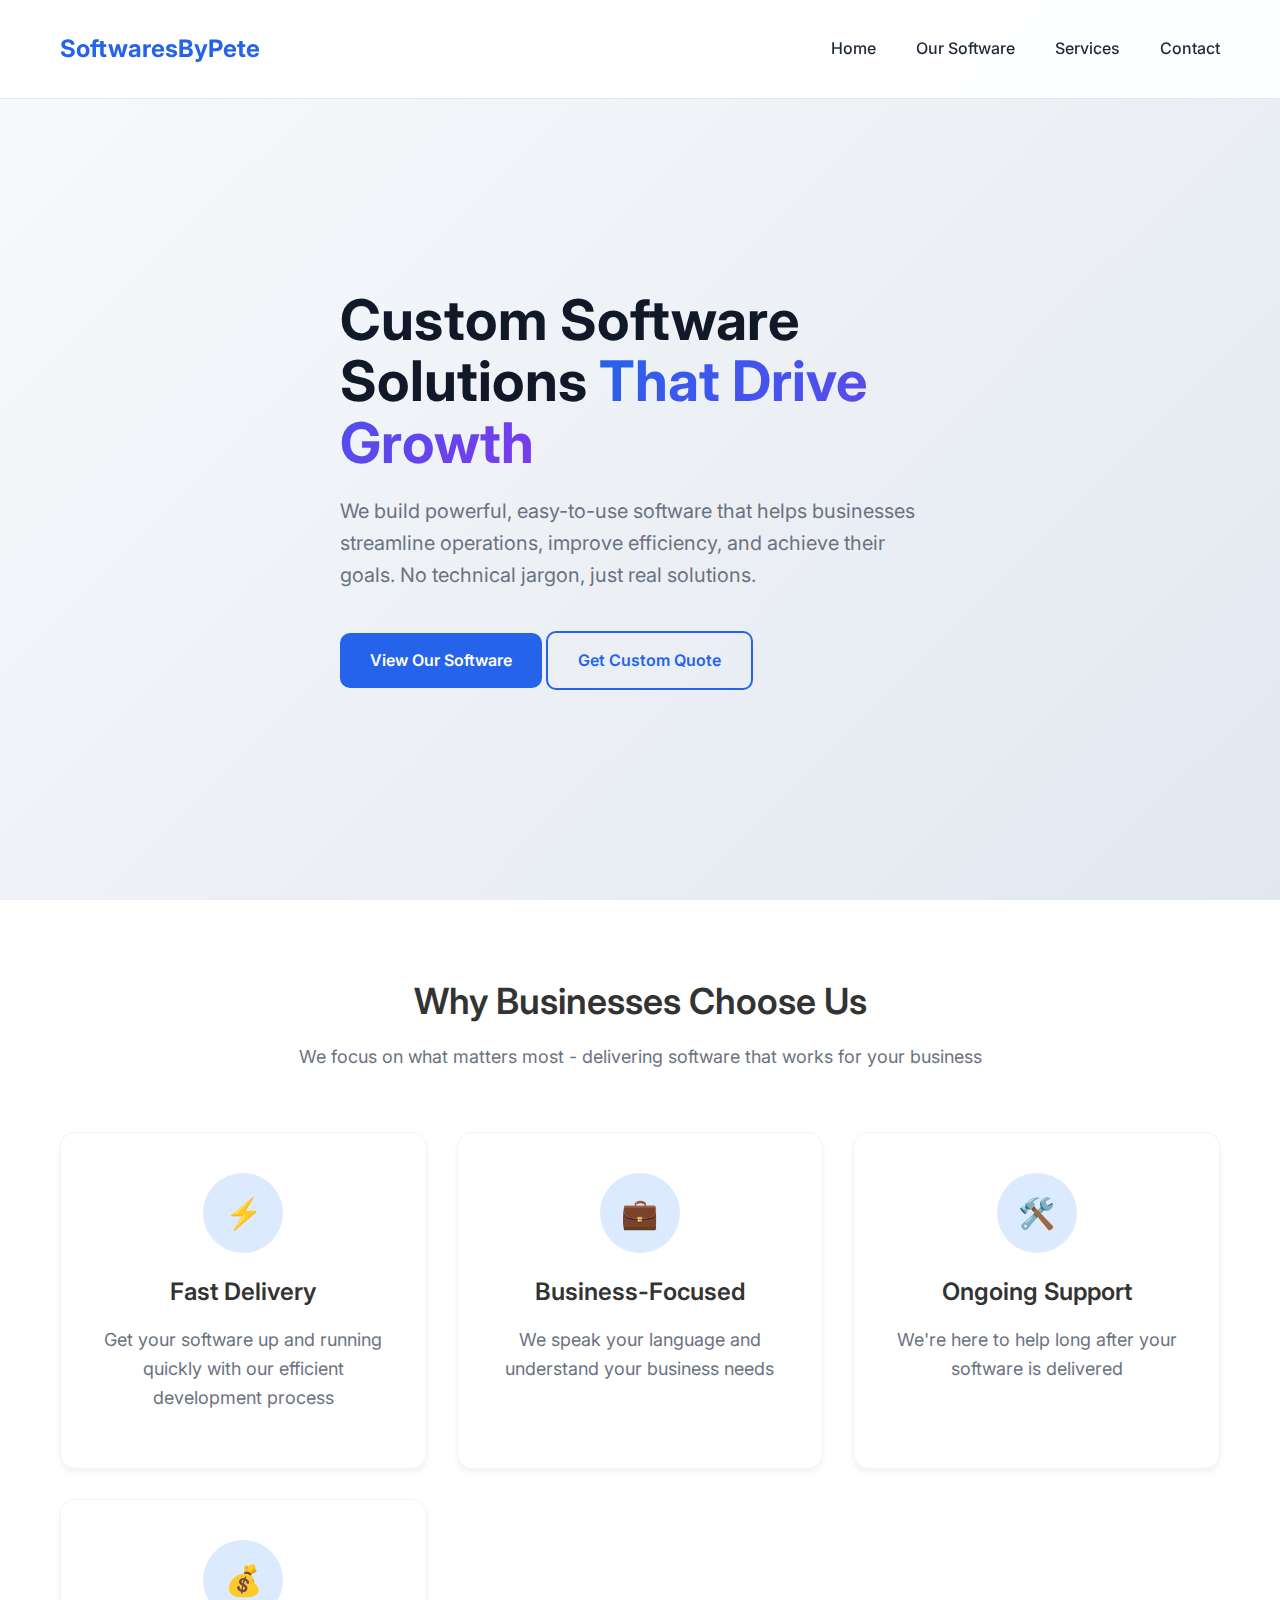
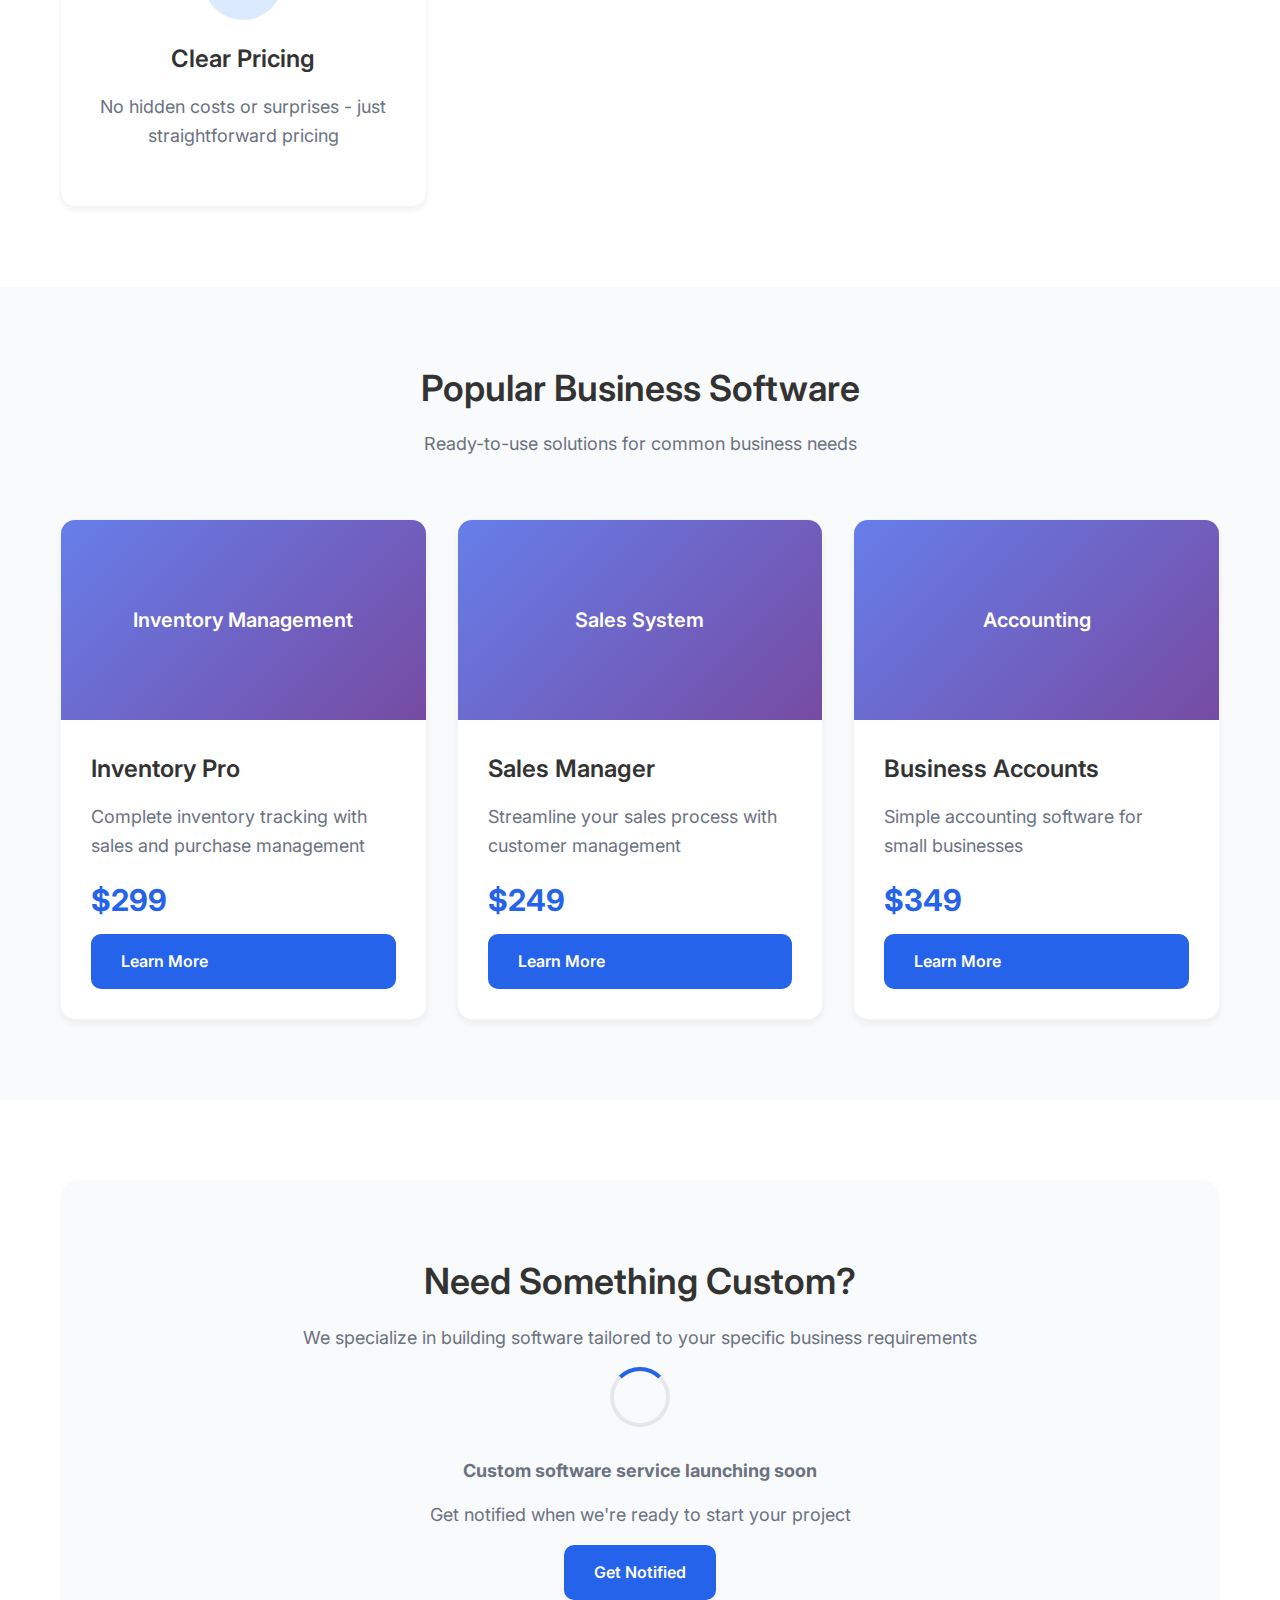
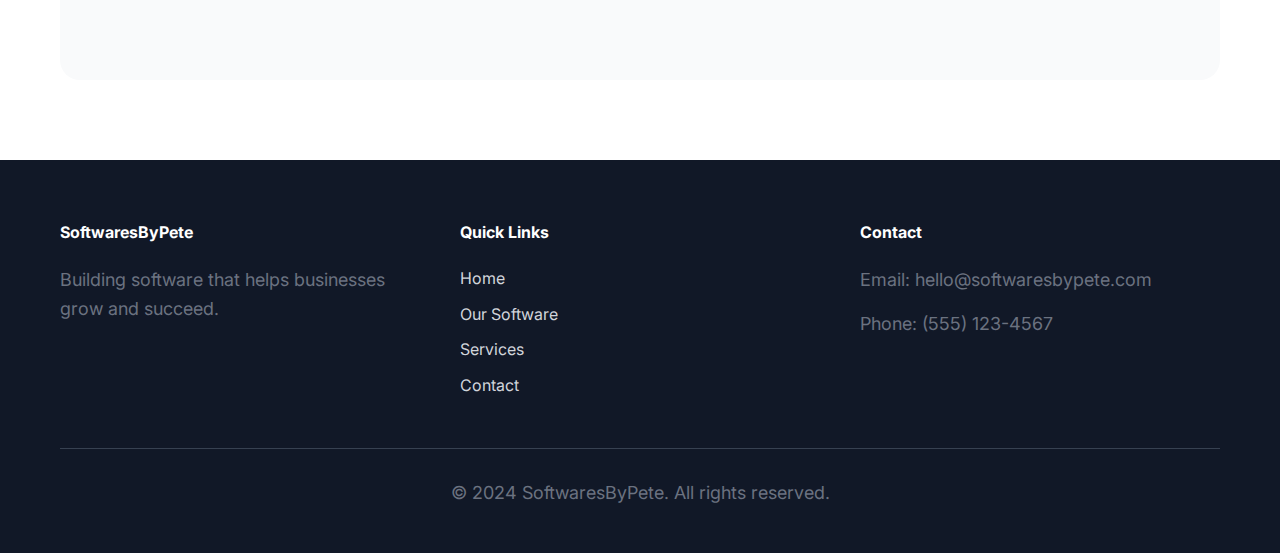
<file: index.html>
<!DOCTYPE html>
<html lang="en">
<head>
    <meta charset="UTF-8">
    <meta name="viewport" content="width=device-width, initial-scale=1.0">
    <title>SoftwaresByPete - Custom Software Solutions</title>
    <link rel="stylesheet" href="css/main.css">
    <link rel="stylesheet" href="css/components.css">
    <link rel="stylesheet" href="css/responsive.css">
    <link href="https://fonts.googleapis.com/css2?family=Inter:wght@400;500;600;700&display=swap" rel="stylesheet">
</head>
<body>
    <!-- Navigation -->
    <nav class="navbar">
        <div class="container">
            <div class="nav-container">
                <a href="index.html" class="logo">SoftwaresByPete</a>
                <ul class="nav-menu">
                    <li><a href="index.html" class="nav-link">Home</a></li>
                    <li><a href="software.html" class="nav-link">Our Software</a></li>
                    <li><a href="services.html" class="nav-link">Services</a></li>
                    <li><a href="contact.html" class="nav-link">Contact</a></li>
                </ul>
            </div>
        </div>
    </nav>

    <!-- Hero Section -->
    <section class="hero">
        <div class="container">
            <div class="hero-content">
                <h1 class="hero-title">
                    Custom Software Solutions 
                    <span class="gradient-text">That Drive Growth</span>
                </h1>
                <p class="hero-subtitle">
                    We build powerful, easy-to-use software that helps businesses 
                    streamline operations, improve efficiency, and achieve their goals. 
                    No technical jargon, just real solutions.
                </p>
                <div class="hero-actions">
                    <a href="software.html" class="btn btn-primary">View Our Software</a>
                    <a href="services.html" class="btn btn-secondary">Get Custom Quote</a>
                </div>
            </div>
        </div>
    </section>

    <!-- Why Choose Us -->
    <section class="section">
        <div class="container">
            <div class="section-header">
                <h2>Why Businesses Choose Us</h2>
                <p>We focus on what matters most - delivering software that works for your business</p>
            </div>
            <div class="features-grid">
                <div class="feature-card">
                    <div class="feature-icon">⚡</div>
                    <h3>Fast Delivery</h3>
                    <p>Get your software up and running quickly with our efficient development process</p>
                </div>
                <div class="feature-card">
                    <div class="feature-icon">💼</div>
                    <h3>Business-Focused</h3>
                    <p>We speak your language and understand your business needs</p>
                </div>
                <div class="feature-card">
                    <div class="feature-icon">🛠️</div>
                    <h3>Ongoing Support</h3>
                    <p>We're here to help long after your software is delivered</p>
                </div>
                <div class="feature-card">
                    <div class="feature-icon">💰</div>
                    <h3>Clear Pricing</h3>
                    <p>No hidden costs or surprises - just straightforward pricing</p>
                </div>
            </div>
        </div>
    </section>

    <!-- Featured Software -->
    <section class="section" style="background: var(--gray-50);">
        <div class="container">
            <div class="section-header">
                <h2>Popular Business Software</h2>
                <p>Ready-to-use solutions for common business needs</p>
            </div>
            <div class="software-grid">
                <div class="software-card">
                    <div class="card-image">
                        Inventory Management
                    </div>
                    <div class="card-content">
                        <h3>Inventory Pro</h3>
                        <p>Complete inventory tracking with sales and purchase management</p>
                        <div class="card-price">$299</div>
                        <a href="software.html#inventory" class="btn btn-primary" style="width: 100%; text-align: center;">
                            Learn More
                        </a>
                    </div>
                </div>
                <div class="software-card">
                    <div class="card-image">
                        Sales System
                    </div>
                    <div class="card-content">
                        <h3>Sales Manager</h3>
                        <p>Streamline your sales process with customer management</p>
                        <div class="card-price">$249</div>
                        <a href="software.html#sales" class="btn btn-primary" style="width: 100%; text-align: center;">
                            Learn More
                        </a>
                    </div>
                </div>
                <div class="software-card">
                    <div class="card-image">
                        Accounting
                    </div>
                    <div class="card-content">
                        <h3>Business Accounts</h3>
                        <p>Simple accounting software for small businesses</p>
                        <div class="card-price">$349</div>
                        <a href="software.html#accounting" class="btn btn-primary" style="width: 100%; text-align: center;">
                            Learn More
                        </a>
                    </div>
                </div>
            </div>
        </div>
    </section>

    <!-- CTA Section -->
    <section class="section">
        <div class="container">
            <div class="coming-soon">
                <h2>Need Something Custom?</h2>
                <p>We specialize in building software tailored to your specific business requirements</p>
                <div class="loader"></div>
                <p><strong>Custom software service launching soon</strong></p>
                <p>Get notified when we're ready to start your project</p>
                <a href="contact.html" class="btn btn-primary">Get Notified</a>
            </div>
        </div>
    </section>

    <!-- Footer -->
    <footer class="footer">
        <div class="container">
            <div class="footer-grid">
                <div class="footer-section">
                    <h4>SoftwaresByPete</h4>
                    <p>Building software that helps businesses grow and succeed.</p>
                </div>
                <div class="footer-section">
                    <h4>Quick Links</h4>
                    <a href="index.html">Home</a>
                    <a href="software.html">Our Software</a>
                    <a href="services.html">Services</a>
                    <a href="contact.html">Contact</a>
                </div>
                <div class="footer-section">
                    <h4>Contact</h4>
                    <p>Email: hello@softwaresbypete.com</p>
                    <p>Phone: (555) 123-4567</p>
                </div>
            </div>
            <div style="text-align: center; padding-top: 3rem; border-top: 1px solid #374151;">
                <p>&copy; 2024 SoftwaresByPete. All rights reserved.</p>
            </div>
        </div>
    </footer>

    <script src="js/main.js"></script>
</body>
</html>
</file>
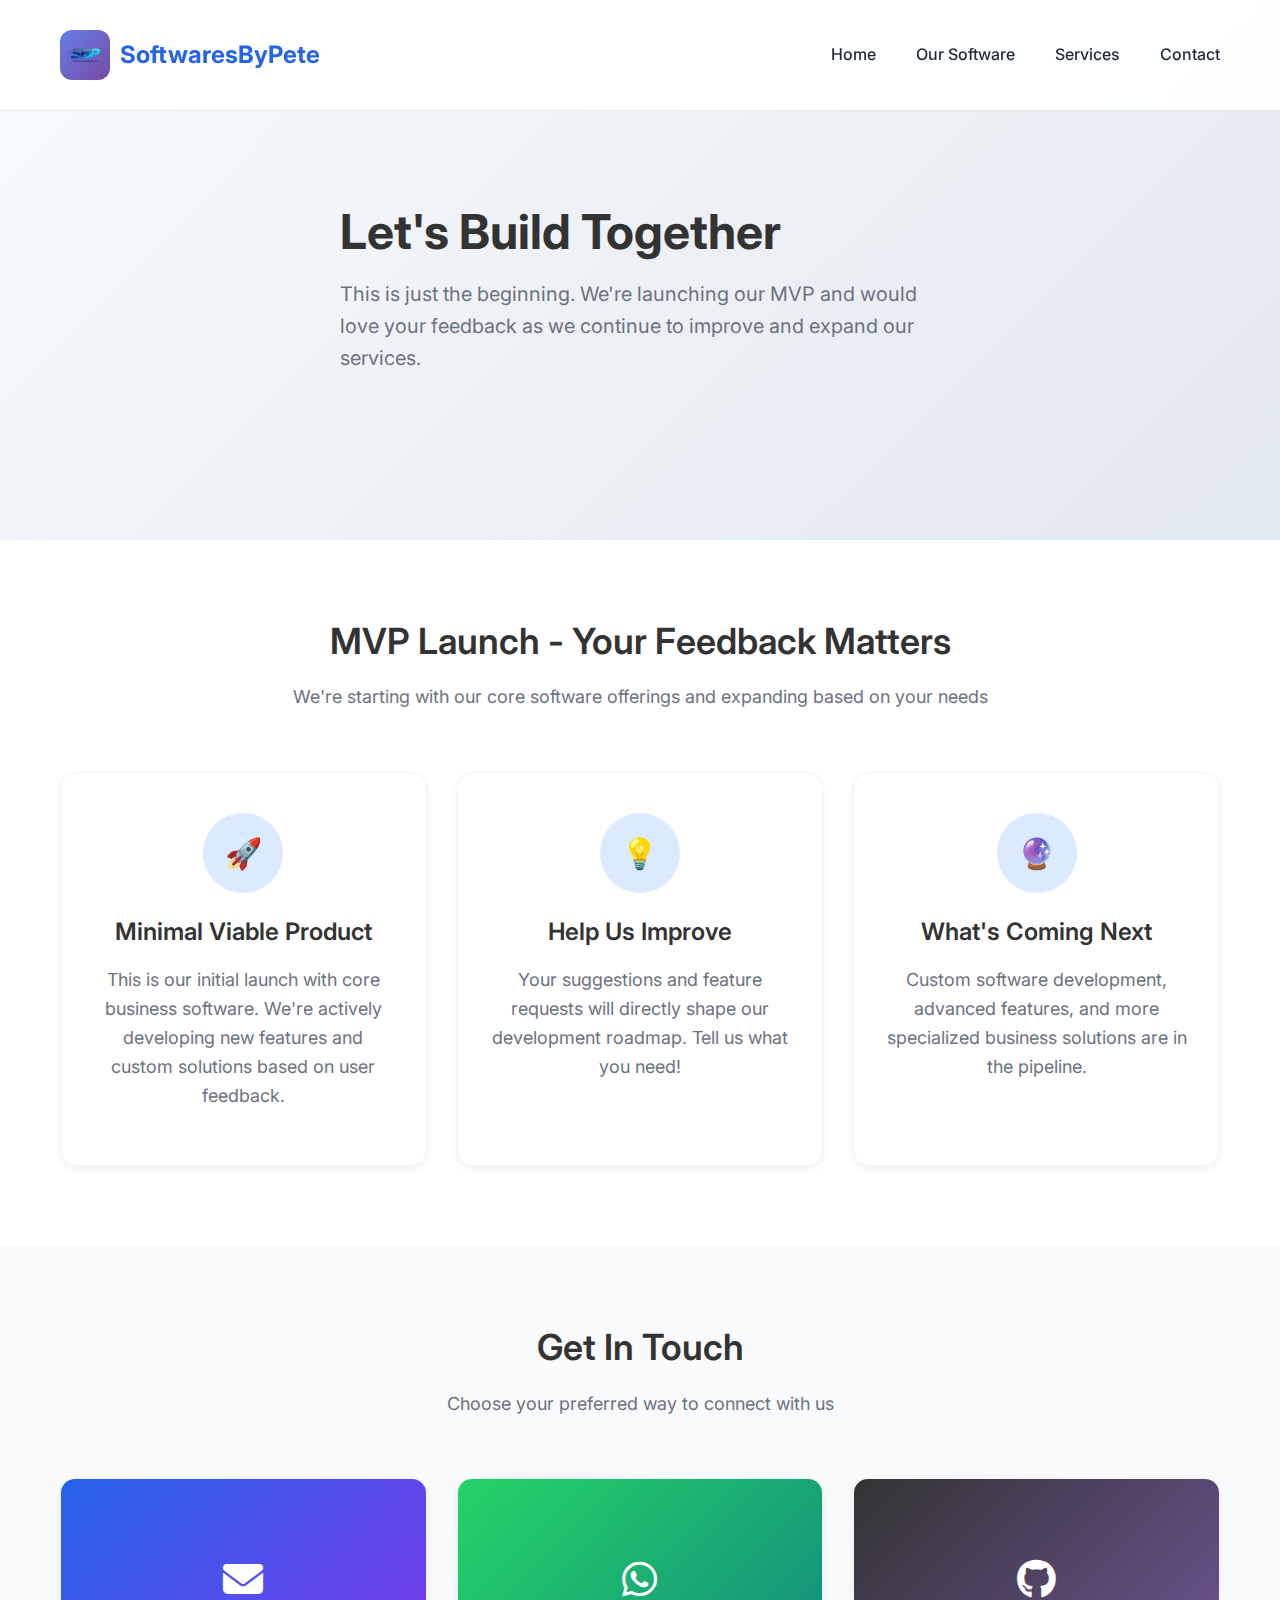
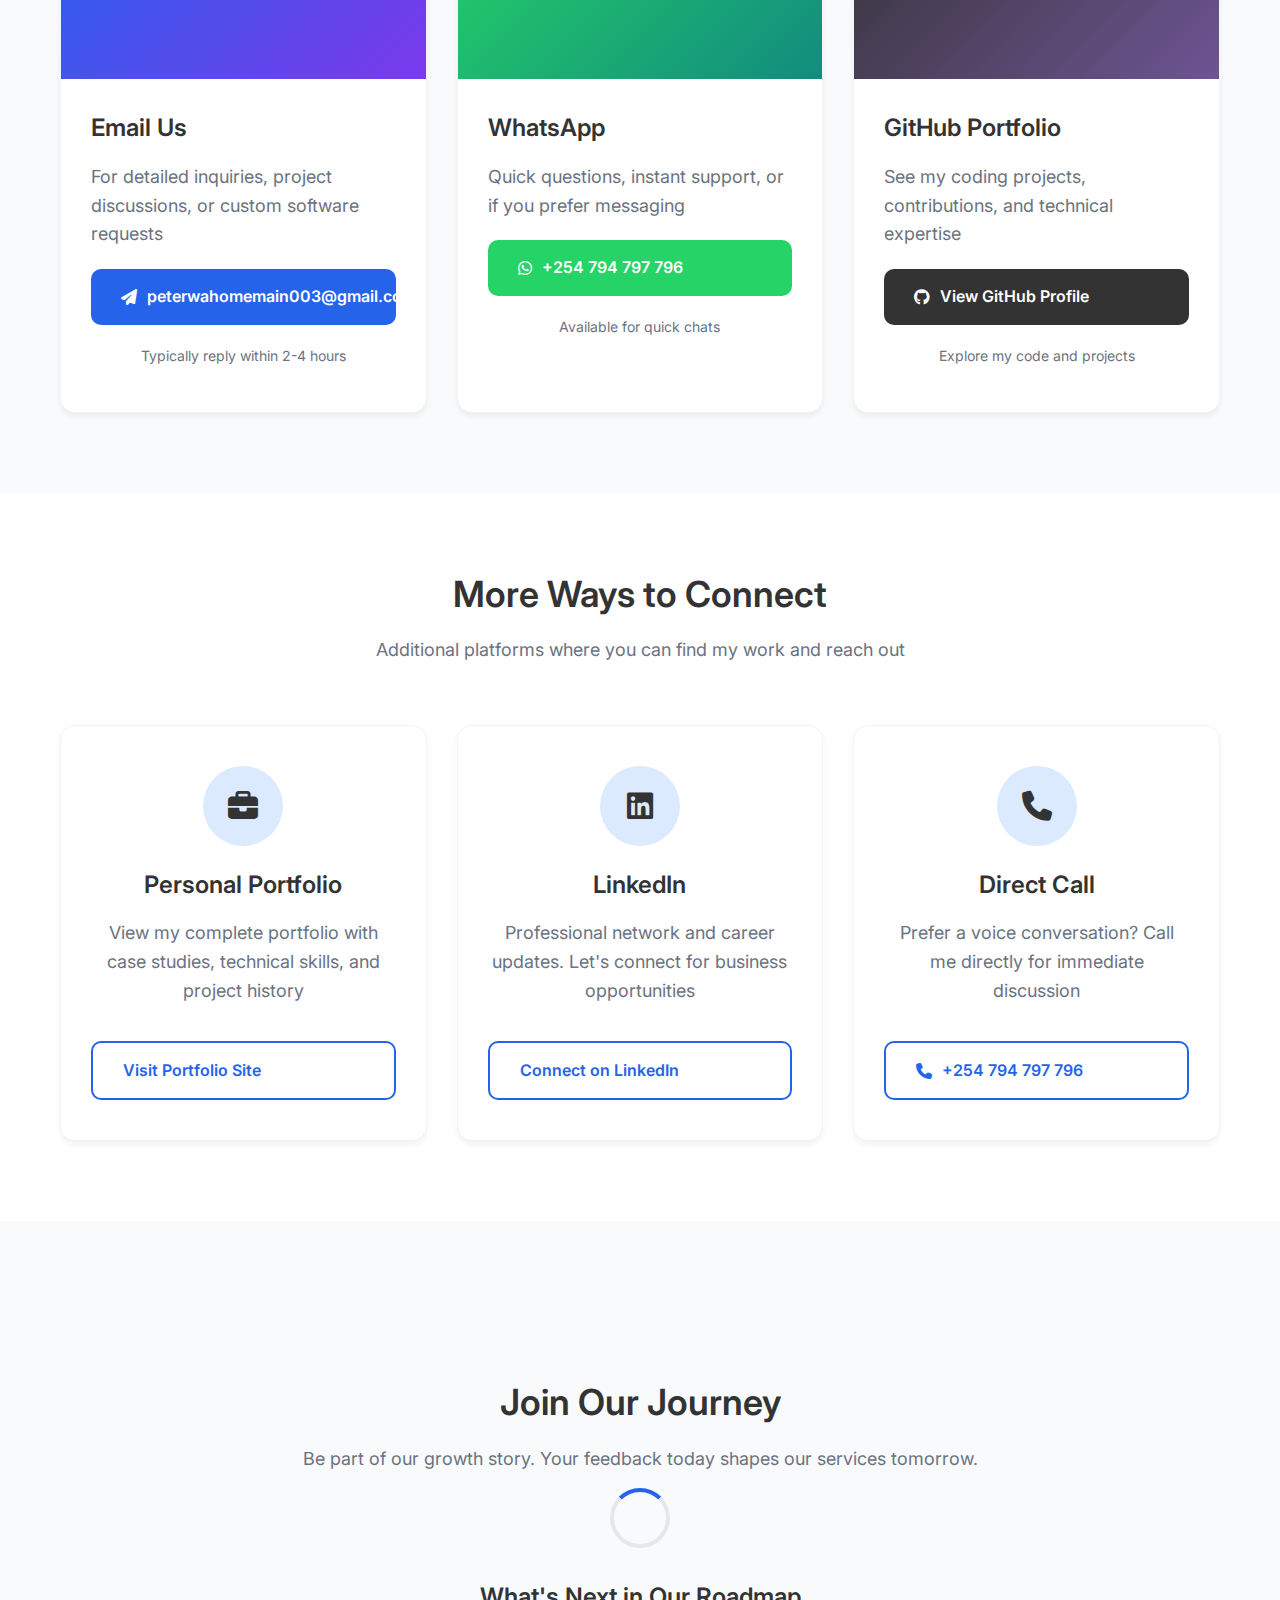
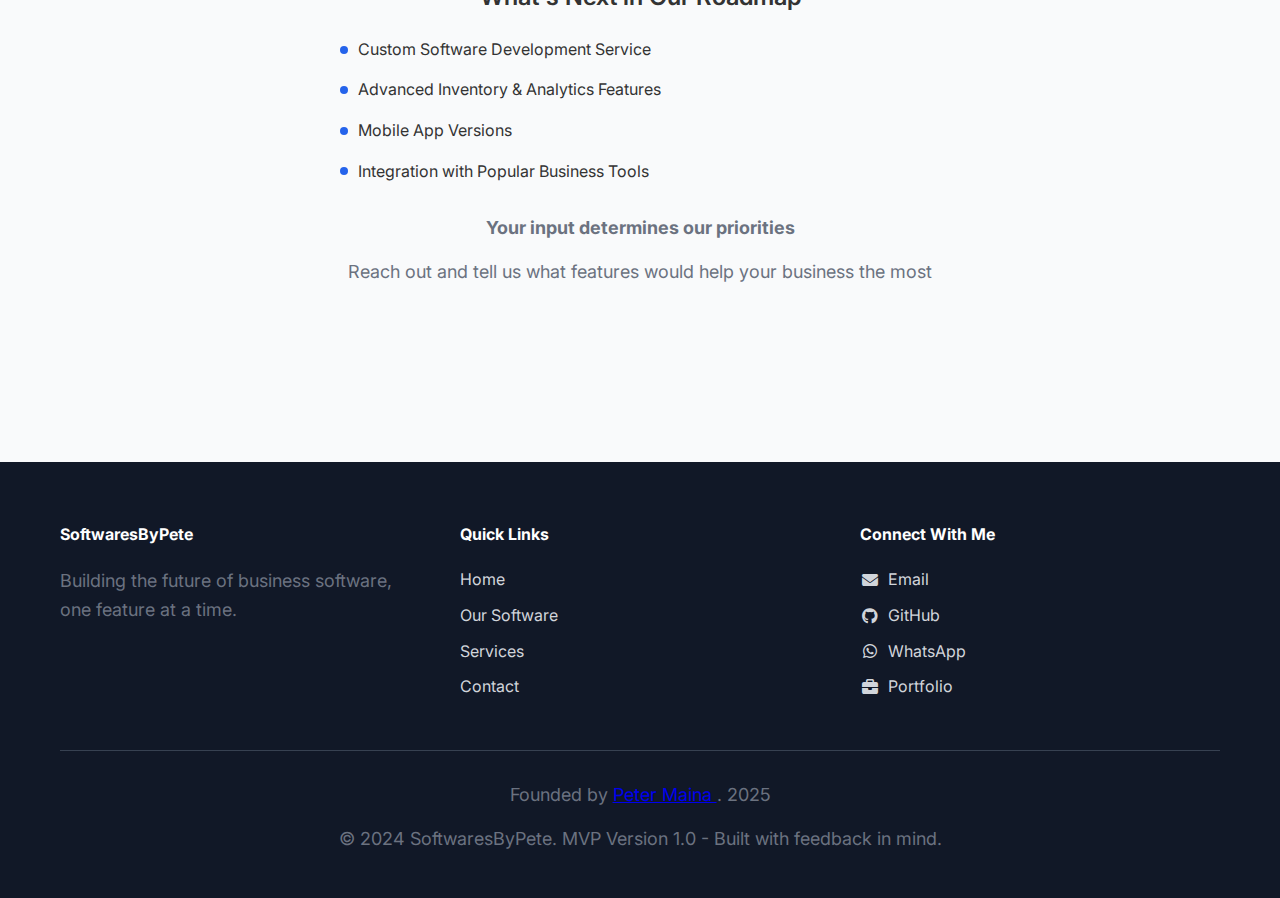
<file: contact.html>
<!DOCTYPE html>
<html lang="en">
<head>
    <meta charset="UTF-8">
    <meta name="viewport" content="width=device-width, initial-scale=1.0">
    <title>Contact Us - SoftwaresByPete</title>
    <link rel="shortcut icon" href="assets/icons/logo.png" type="image/x-icon">
    <link rel="stylesheet" href="css/main.css">
    <link rel="stylesheet" href="css/components.css">
    <link rel="stylesheet" href="css/responsive.css">
    <link href="https://fonts.googleapis.com/css2?family=Inter:wght@400;500;600;700&display=swap" rel="stylesheet">
    <link rel="stylesheet" href="https://cdnjs.cloudflare.com/ajax/libs/font-awesome/6.4.0/css/all.min.css">
</head>
<body>
    <!-- Navigation -->
<nav class="navbar">
    <div class="container">
        <div class="nav-container">
            <a href="index.html" class="logo-wrapper">
                <img src="assets/icons/logo.png" alt="SoftwaresByPete Logo" class="magic-logo glow">
                <span class="logo">SoftwaresByPete</span>
            </a>
            <ul class="nav-menu">
                <li><a href="index.html" class="nav-link">Home</a></li>
                <li><a href="software.html" class="nav-link">Our Software</a></li>
                <li><a href="services.html" class="nav-link">Services</a></li>
                <li><a href="contact.html" class="nav-link">Contact</a></li>
            </ul>
        </div>
    </div>
</nav>

    <section class="hero" style="min-height: 60vh; padding-top: 8rem;">
        <div class="container">
            <div class="hero-content">
                <h1>Let's Build Together</h1>
                <p class="hero-subtitle">
                    This is just the beginning. We're launching our MVP and would love your feedback 
                    as we continue to improve and expand our services.
                </p>
            </div>
        </div>
    </section>

    <section class="section">
        <div class="container">
            <div class="section-header">
                <h2>MVP Launch - Your Feedback Matters</h2>
                <p>We're starting with our core software offerings and expanding based on your needs</p>
            </div>

            <div class="features-grid">
                <div class="feature-card">
                    <div class="feature-icon">🚀</div>
                    <h3>Minimal Viable Product</h3>
                    <p>This is our initial launch with core business software. We're actively developing new features and custom solutions based on user feedback.</p>
                </div>
                <div class="feature-card">
                    <div class="feature-icon">💡</div>
                    <h3>Help Us Improve</h3>
                    <p>Your suggestions and feature requests will directly shape our development roadmap. Tell us what you need!</p>
                </div>
                <div class="feature-card">
                    <div class="feature-icon">🔮</div>
                    <h3>What's Coming Next</h3>
                    <p>Custom software development, advanced features, and more specialized business solutions are in the pipeline.</p>
                </div>
            </div>
        </div>
    </section>

    <section class="section" style="background: var(--gray-50);">
        <div class="container">
            <div class="section-header">
                <h2>Get In Touch</h2>
                <p>Choose your preferred way to connect with us</p>
            </div>

            <div class="software-grid">
                <!-- Email Contact -->
                <div class="software-card">
                    <div class="card-image" style="background: linear-gradient(135deg, #2563eb, #7c3aed);">
                        <i class="fas fa-envelope" style="font-size: 4rem;"></i>
                    </div>
                    <div class="card-content">
                        <h3>Email Us</h3>
                        <p>For detailed inquiries, project discussions, or custom software requests</p>
                        <div style="margin: 2rem 0; text-align: center;">
                            <a href="mailto:peterwahomemaina003@gmail.com" class="btn btn-primary" style="width: 100%;">
                                <i class="fas fa-paper-plane"></i> peterwahomemain003@gmail.com.com
                            </a>
                        </div>
                        <p style="text-align: center; color: #6b7280; font-size: 1.4rem;">
                            Typically reply within 2-4 hours
                        </p>
                    </div>
                </div>

                <!-- WhatsApp -->
                <div class="software-card">
                    <div class="card-image" style="background: linear-gradient(135deg, #25D366, #128C7E);">
                        <i class="fab fa-whatsapp" style="font-size: 4rem;"></i>
                    </div>
                    <div class="card-content">
                        <h3>WhatsApp</h3>
                        <p>Quick questions, instant support, or if you prefer messaging</p>
                        <div style="margin: 2rem 0; text-align: center;">
                            <a href="https://wa.me/254794 797 796" class="btn" style="width: 100%; background: #25D366; color: white;">
                                <i class="fab fa-whatsapp"></i> +254 794 797 796
                            </a>
                        </div>
                        <p style="text-align: center; color: #6b7280; font-size: 1.4rem;">
                            Available for quick chats
                        </p>
                    </div>
                </div>

                <!-- GitHub -->
                <div class="software-card">
                    <div class="card-image" style="background: linear-gradient(135deg, #333, #6e5494);">
                        <i class="fab fa-github" style="font-size: 4rem;"></i>
                    </div>
                    <div class="card-content">
                        <h3>GitHub Portfolio</h3>
                        <p>See my coding projects, contributions, and technical expertise</p>
                        <div style="margin: 2rem 0; text-align: center;">
                            <a href="https://github.com/PeteMaina" class="btn" style="width: 100%; background: #333; color: white;">
                                <i class="fab fa-github"></i> View GitHub Profile
                            </a>
                        </div>
                        <p style="text-align: center; color: #6b7280; font-size: 1.4rem;">
                            Explore my code and projects
                        </p>
                    </div>
                </div>
            </div>
        </div>
    </section>

    <section class="section">
        <div class="container">
            <div class="section-header">
                <h2>More Ways to Connect</h2>
                <p>Additional platforms where you can find my work and reach out</p>
            </div>

            <div class="features-grid">
                <div class="feature-card">
                    <div class="feature-icon"><i class="fas fa-briefcase"></i></div>
                    <h3>Personal Portfolio</h3>
                    <p>View my complete portfolio with case studies, technical skills, and project history</p>
                    <a href="https://mainapeter.netlify.app" class="btn btn-secondary" style="width: 100%; margin-top: 2rem;">
                        Visit Portfolio Site
                    </a>
                </div>
                <div class="feature-card">
                    <div class="feature-icon"><i class="fab fa-linkedin"></i></div>
                    <h3>LinkedIn</h3>
                    <p>Professional network and career updates. Let's connect for business opportunities</p>
                    <a href="https://www.linkedin.com/in/petermaina-/" class="btn btn-secondary" style="width: 100%; margin-top: 2rem;">
                        Connect on LinkedIn
                    </a>
                </div>
                <div class="feature-card">
                    <div class="feature-icon"><i class="fas fa-phone"></i></div>
                    <h3>Direct Call</h3>
                    <p>Prefer a voice conversation? Call me directly for immediate discussion</p>
                    <a href="tel:+254712345678" class="btn btn-secondary" style="width: 100%; margin-top: 2rem;">
                        <i class="fas fa-phone"></i> +254 794 797 796
                    </a>
                </div>
            </div>
        </div>
    </section>

    <section class="section" style="background: var(--gray-50);">
        <div class="container">
            <div class="coming-soon">
                <h2>Join Our Journey</h2>
                <p>Be part of our growth story. Your feedback today shapes our services tomorrow.</p>
                
                <div class="loader"></div>
                
                <div style="max-width: 600px; margin: 3rem auto; text-align: center;">
                    <h3 style="margin-bottom: 2rem;">What's Next in Our Roadmap</h3>
                    <div style="display: grid; gap: 1.5rem; text-align: left;">
                        <div style="display: flex; align-items: center; gap: 1rem;">
                            <div style="width: 8px; height: 8px; background: var(--primary-blue); border-radius: 50%;"></div>
                            <span>Custom Software Development Service</span>
                        </div>
                        <div style="display: flex; align-items: center; gap: 1rem;">
                            <div style="width: 8px; height: 8px; background: var(--primary-blue); border-radius: 50%;"></div>
                            <span>Advanced Inventory & Analytics Features</span>
                        </div>
                        <div style="display: flex; align-items: center; gap: 1rem;">
                            <div style="width: 8px; height: 8px; background: var(--primary-blue); border-radius: 50%;"></div>
                            <span>Mobile App Versions</span>
                        </div>
                        <div style="display: flex; align-items: center; gap: 1rem;">
                            <div style="width: 8px; height: 8px; background: var(--primary-blue); border-radius: 50%;"></div>
                            <span>Integration with Popular Business Tools</span>
                        </div>
                    </div>
                </div>

                <p style="margin-top: 3rem;"><strong>Your input determines our priorities</strong></p>
                <p>Reach out and tell us what features would help your business the most</p>
            </div>
        </div>
    </section>

    <footer class="footer">
        <div class="container">
            <div class="footer-grid">
                <div class="footer-section">
                    <h4>SoftwaresByPete</h4>
                    <p>Building the future of business software, one feature at a time.</p>
                </div>
                <div class="footer-section">
                    <h4>Quick Links</h4>
                    <a href="index.html">Home</a>
                    <a href="software.html">Our Software</a>
                    <a href="services.html">Services</a>
                    <a href="contact.html">Contact</a>
                </div>
                <div class="footer-section">
                    <h4>Connect With Me</h4>
                    <a href="mailto:peterwahomemain003@gmail.com"><i class="fas fa-envelope"></i> Email</a>
                    <a href="https://github.com/PeteMaina"><i class="fab fa-github"></i> GitHub</a>
                    <a href="https://wa.me/254794797796"><i class="fab fa-whatsapp"></i> WhatsApp</a>
                    <a href="https://mainapeter.netlify.app"><i class="fas fa-briefcase"></i> Portfolio</a>
                </div>
            </div>
            <div style="text-align: center; padding-top: 3rem; border-top: 1px solid #374151;">
                <p>Founded by <a href="mainapeter.netlify.app"> Peter Maina </a> . 2025 </p> 
                <p>&copy; 2024 SoftwaresByPete. MVP Version 1.0 - Built with feedback in mind.</p>
            </div>
        </div>
    </footer>

    <script src="js/main.js"></script>
</body>
</html>
</file>
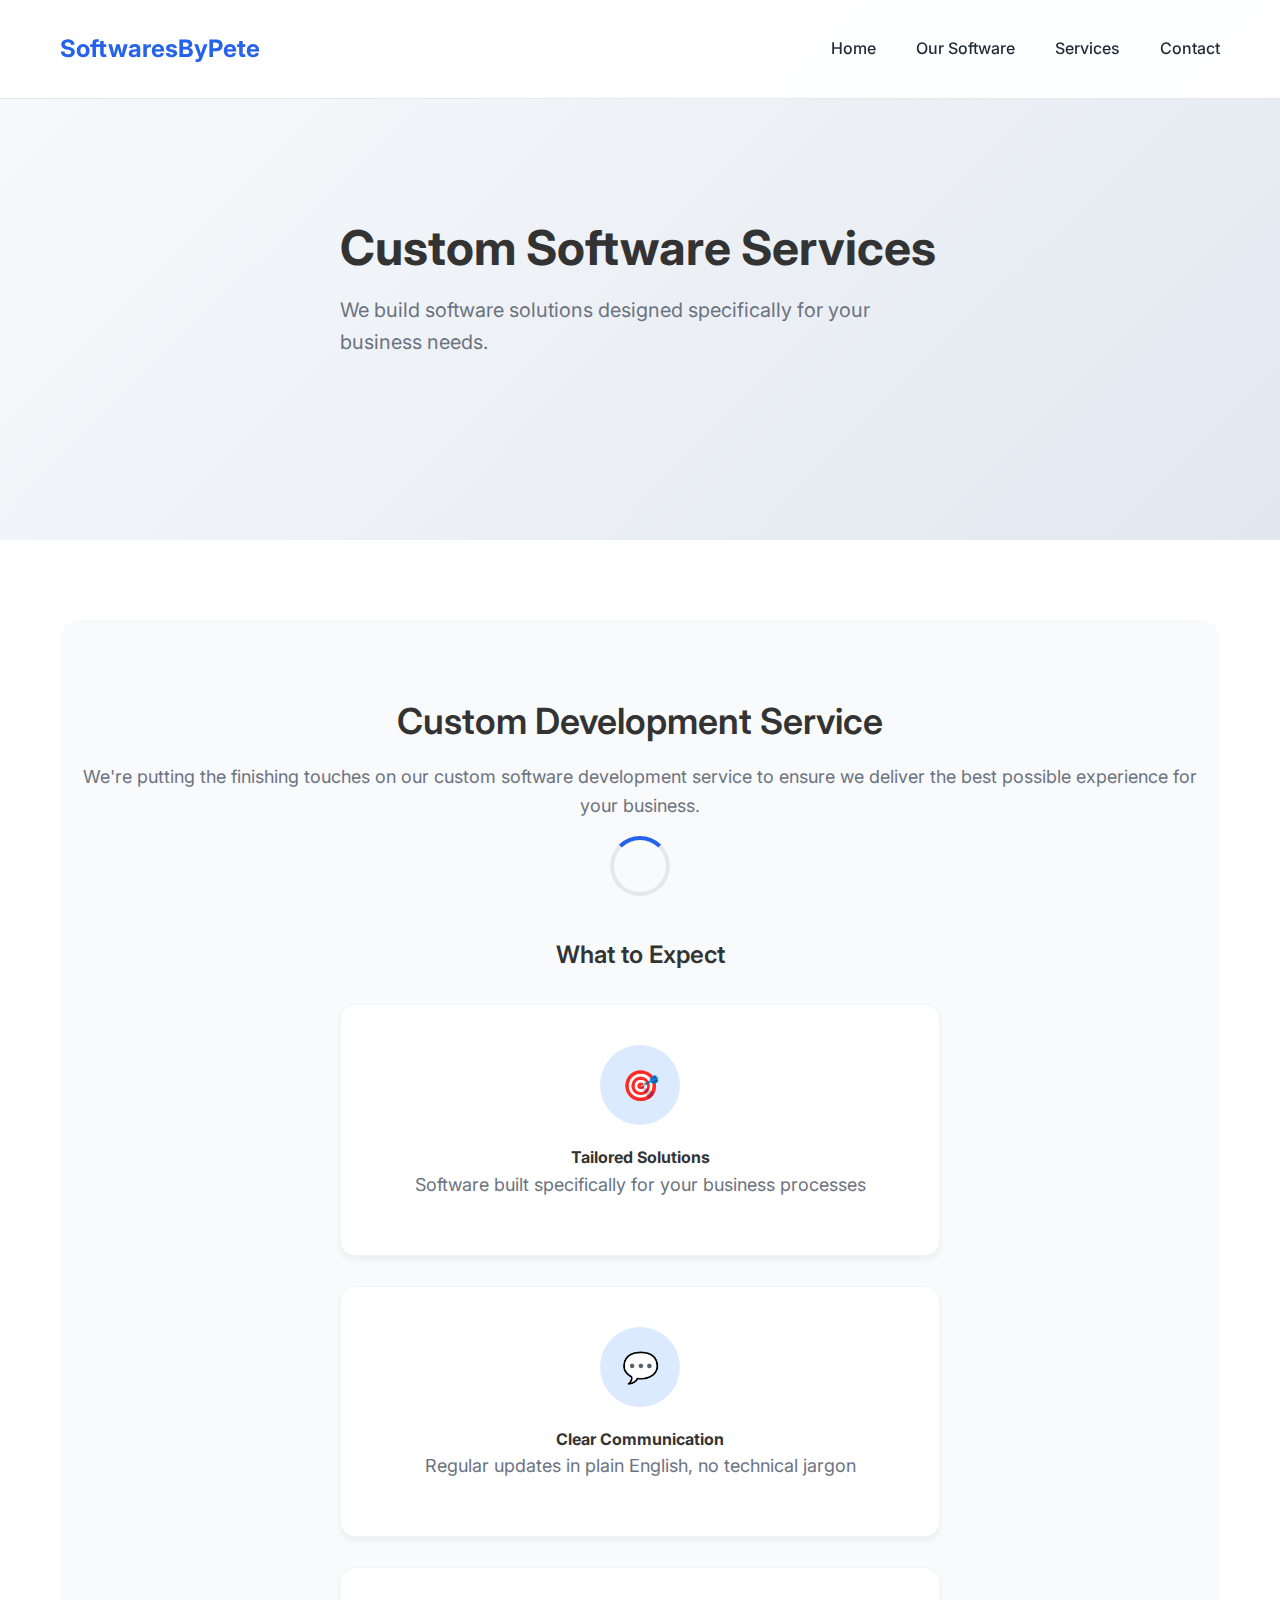
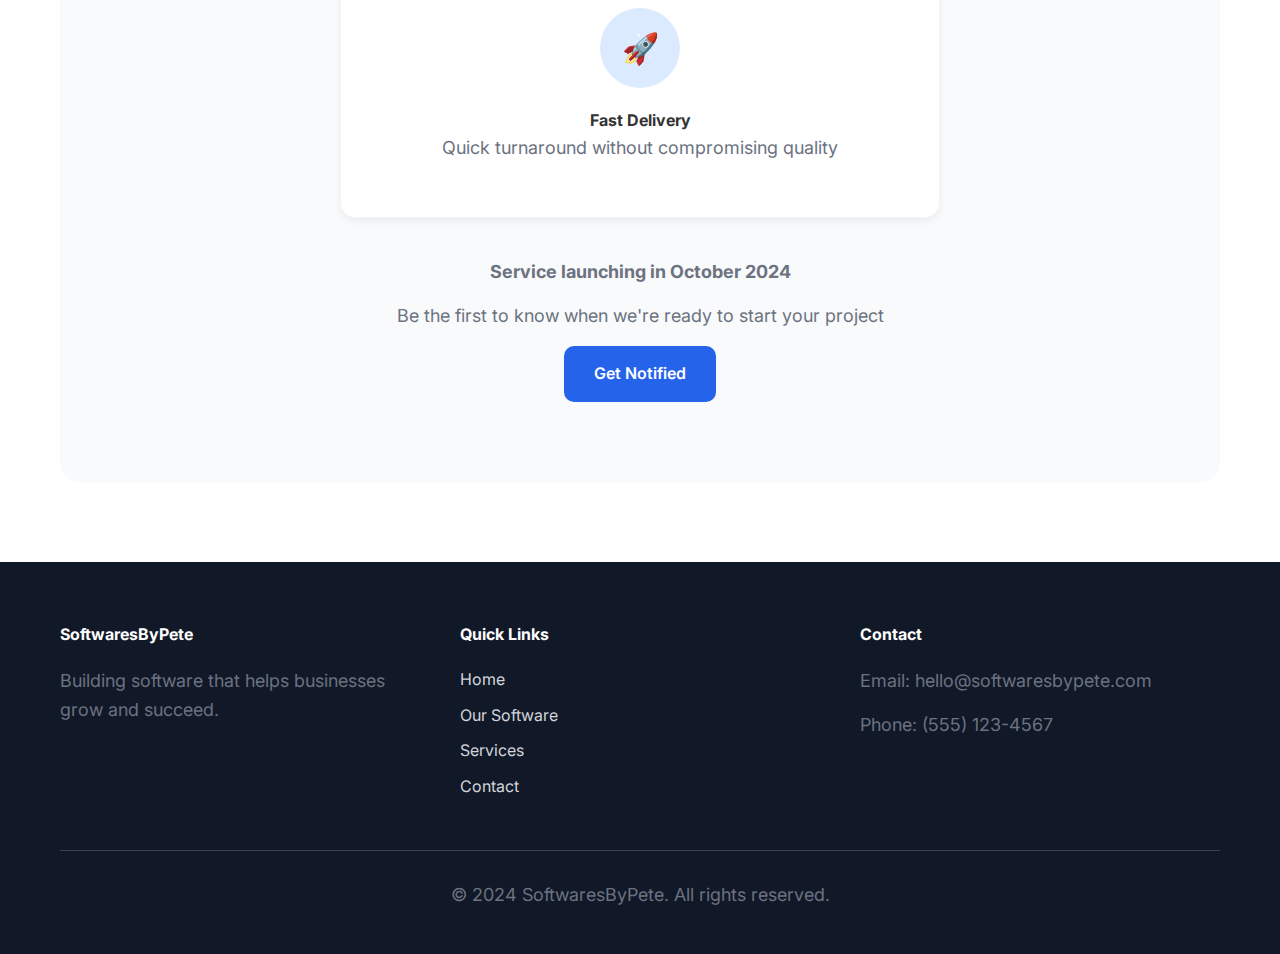
<file: services.html>
<!DOCTYPE html>
<html lang="en">
<head>
    <meta charset="UTF-8">
    <meta name="viewport" content="width=device-width, initial-scale=1.0">
    <title>Custom Services - SoftwaresByPete</title>
    <link rel="stylesheet" href="css/main.css">
    <link rel="stylesheet" href="css/components.css">
    <link rel="stylesheet" href="css/responsive.css">
    <link href="https://fonts.googleapis.com/css2?family=Inter:wght@400;500;600;700&display=swap" rel="stylesheet">
</head>
<body>
    <nav class="navbar">
        <div class="container">
            <div class="nav-container">
                <a href="index.html" class="logo">SoftwaresByPete</a>
                <ul class="nav-menu">
                    <li><a href="index.html" class="nav-link">Home</a></li>
                    <li><a href="software.html" class="nav-link">Our Software</a></li>
                    <li><a href="services.html" class="nav-link active">Services</a></li>
                    <li><a href="contact.html" class="nav-link">Contact</a></li>
                </ul>
            </div>
        </div>
    </nav>

    <section class="hero" style="min-height: 60vh; padding-top: 8rem;">
        <div class="container">
            <div class="hero-content">
                <h1>Custom Software Services</h1>
                <p class="hero-subtitle">
                    We build software solutions designed specifically for your business needs.
                </p>
            </div>
        </div>
    </section>

    <section class="section">
        <div class="container">
            <div class="coming-soon">
                <h2>Custom Development Service</h2>
                <p>We're putting the finishing touches on our custom software development service to ensure we deliver the best possible experience for your business.</p>
                
                <div class="loader"></div>
                
                <div style="max-width: 600px; margin: 4rem auto;">
                    <h3 style="text-align: center; margin-bottom: 3rem;">What to Expect</h3>
                    <div class="features-grid">
                        <div class="feature-card">
                            <div class="feature-icon">🎯</div>
                            <h4>Tailored Solutions</h4>
                            <p>Software built specifically for your business processes</p>
                        </div>
                        <div class="feature-card">
                            <div class="feature-icon">💬</div>
                            <h4>Clear Communication</h4>
                            <p>Regular updates in plain English, no technical jargon</p>
                        </div>
                        <div class="feature-card">
                            <div class="feature-icon">🚀</div>
                            <h4>Fast Delivery</h4>
                            <p>Quick turnaround without compromising quality</p>
                        </div>
                    </div>
                </div>

                <p><strong>Service launching in October 2024</strong></p>
                <p>Be the first to know when we're ready to start your project</p>
                <a href="contact.html" class="btn btn-primary">Get Notified</a>
            </div>
        </div>
    </section>

    <footer class="footer">
        <div class="container">
            <div class="footer-grid">
                <div class="footer-section">
                    <h4>SoftwaresByPete</h4>
                    <p>Building software that helps businesses grow and succeed.</p>
                </div>
                <div class="footer-section">
                    <h4>Quick Links</h4>
                    <a href="index.html">Home</a>
                    <a href="software.html">Our Software</a>
                    <a href="services.html">Services</a>
                    <a href="contact.html">Contact</a>
                </div>
                <div class="footer-section">
                    <h4>Contact</h4>
                    <p>Email: hello@softwaresbypete.com</p>
                    <p>Phone: (555) 123-4567</p>
                </div>
            </div>
            <div style="text-align: center; padding-top: 3rem; border-top: 1px solid #374151;">
                <p>&copy; 2024 SoftwaresByPete. All rights reserved.</p>
            </div>
        </div>
    </footer>
</body>
</html>
</file>
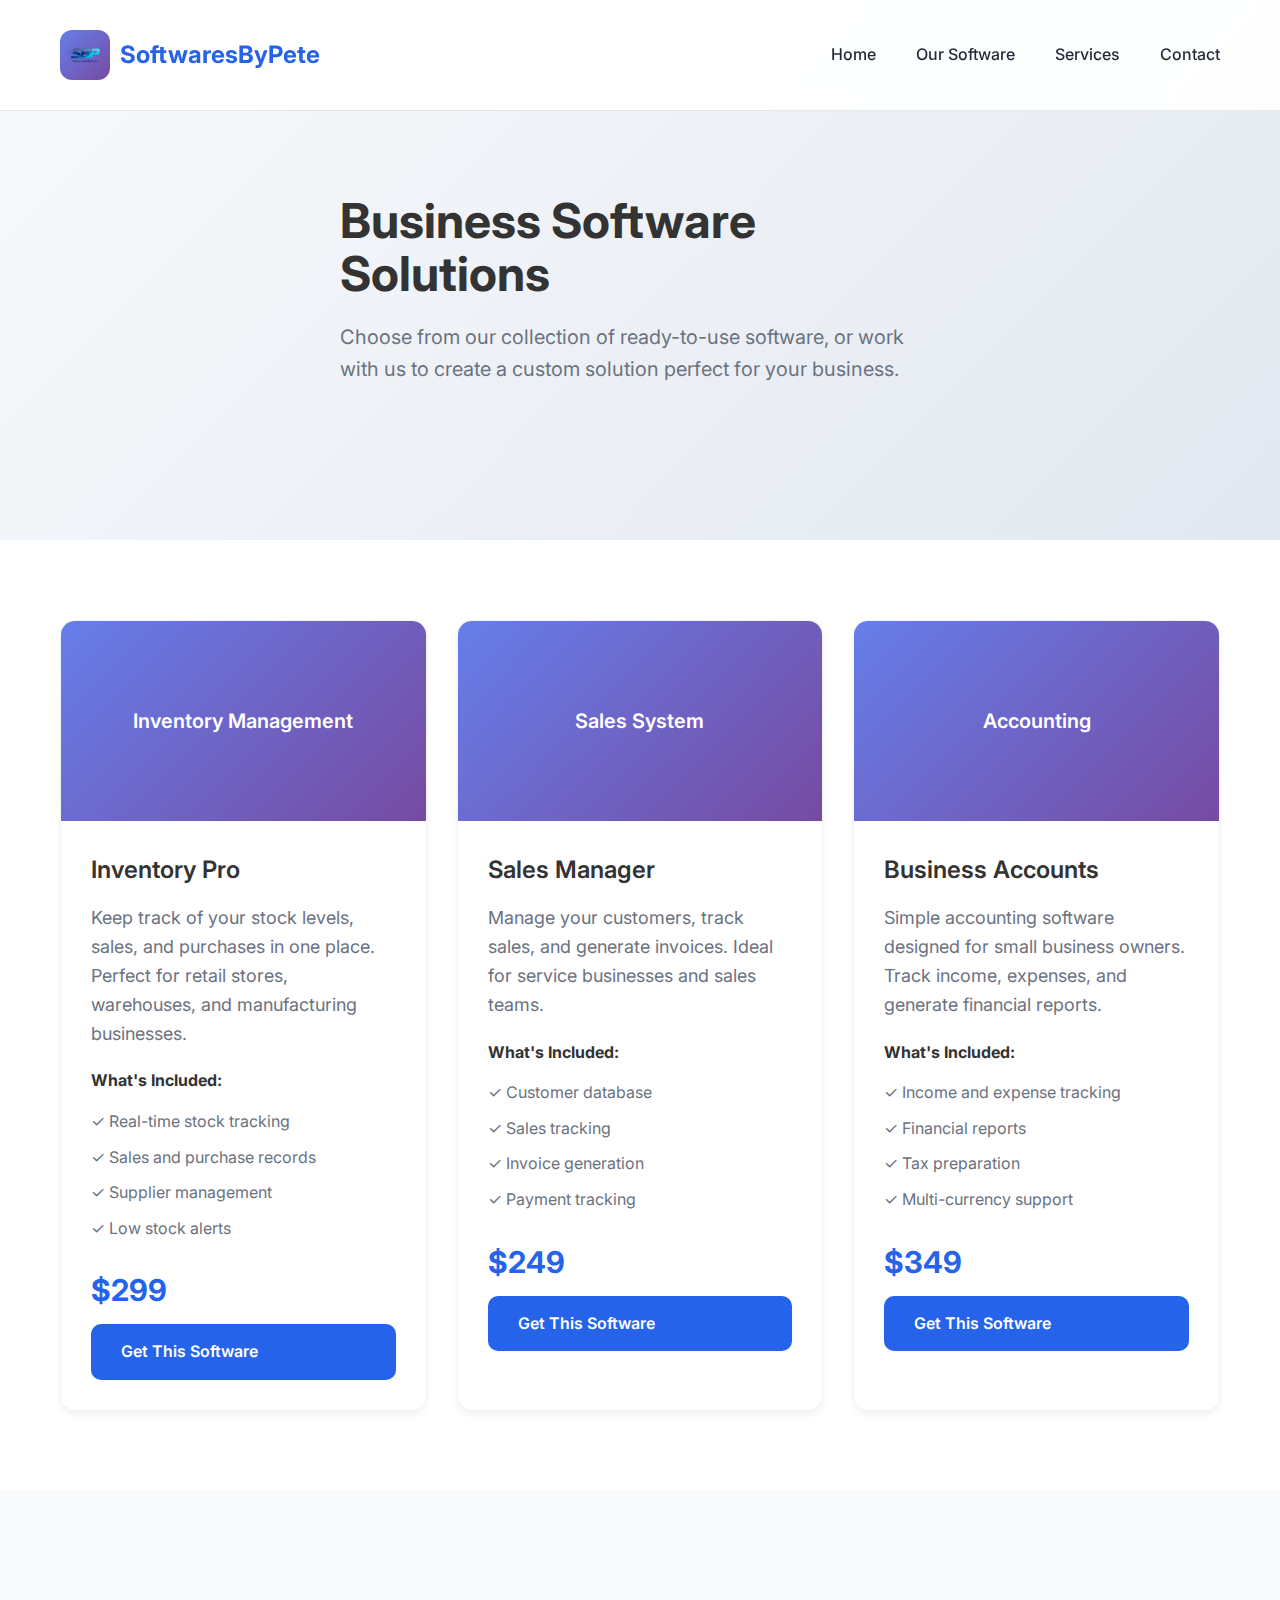
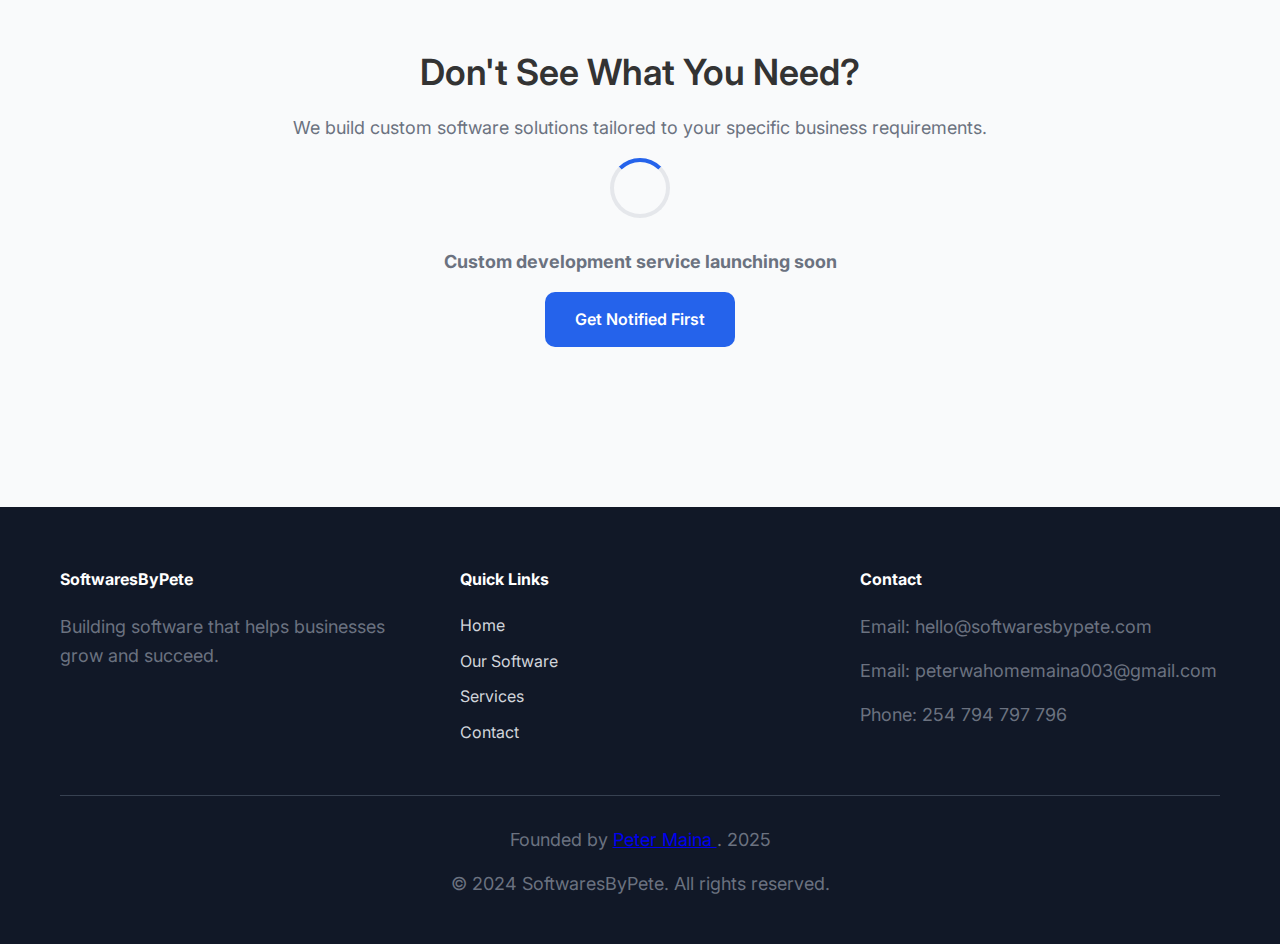
<file: software.html>
<!DOCTYPE html>
<html lang="en">
<head>
    <meta charset="UTF-8">
    <meta name="viewport" content="width=device-width, initial-scale=1.0">
    <title>Our Software - SoftwaresByPete</title>
    <link rel="shortcut icon" href="assets/icons/logo.png" type="image/x-icon">
    <link rel="stylesheet" href="css/main.css">
    <link rel="stylesheet" href="css/components.css">
    <link rel="stylesheet" href="css/responsive.css">
    <link href="https://fonts.googleapis.com/css2?family=Inter:wght@400;500;600;700&display=swap" rel="stylesheet">
</head>
<body>
    <!-- Navigation -->
<nav class="navbar">
    <div class="container">
        <div class="nav-container">
            <a href="index.html" class="logo-wrapper">
                <img src="assets/icons/logo.png" alt="SoftwaresByPete Logo" class="magic-logo glow">
                <span class="logo">SoftwaresByPete</span>
            </a>
            <ul class="nav-menu">
                <li><a href="index.html" class="nav-link">Home</a></li>
                <li><a href="software.html" class="nav-link">Our Software</a></li>
                <li><a href="services.html" class="nav-link">Services</a></li>
                <li><a href="contact.html" class="nav-link">Contact</a></li>
            </ul>
        </div>
    </div>
</nav>

    <section class="hero" style="min-height: 60vh; padding-top: 8rem;">
        <div class="container">
            <div class="hero-content">
                <h1>Business Software Solutions</h1>
                <p class="hero-subtitle">
                    Choose from our collection of ready-to-use software, or work with us 
                    to create a custom solution perfect for your business.
                </p>
            </div>
        </div>
    </section>

    <section class="section">
        <div class="container">
            <div class="software-grid">
                <!-- Inventory Management -->
                <div class="software-card" id="inventory">
                    <div class="card-image">
                        Inventory Management
                    </div>
                    <div class="card-content">
                        <h3>Inventory Pro</h3>
                        <p>Keep track of your stock levels, sales, and purchases in one place. Perfect for retail stores, warehouses, and manufacturing businesses.</p>
                        
                        <div style="margin: 2rem 0;">
                            <h4 style="font-size: 1.6rem; margin-bottom: 1rem;">What's Included:</h4>
                            <ul style="list-style: none; color: #6b7280;">
                                <li style="padding: 0.5rem 0;">✓ Real-time stock tracking</li>
                                <li style="padding: 0.5rem 0;">✓ Sales and purchase records</li>
                                <li style="padding: 0.5rem 0;">✓ Supplier management</li>
                                <li style="padding: 0.5rem 0;">✓ Low stock alerts</li>
                            </ul>
                        </div>
                        
                        <div class="card-price">$299</div>
                        <a href="contact.html" class="btn btn-primary" style="width: 100%; text-align: center;">
                            Get This Software
                        </a>
                    </div>
                </div>

                <!-- Sales System -->
                <div class="software-card" id="sales">
                    <div class="card-image">
                        Sales System
                    </div>
                    <div class="card-content">
                        <h3>Sales Manager</h3>
                        <p>Manage your customers, track sales, and generate invoices. Ideal for service businesses and sales teams.</p>
                        
                        <div style="margin: 2rem 0;">
                            <h4 style="font-size: 1.6rem; margin-bottom: 1rem;">What's Included:</h4>
                            <ul style="list-style: none; color: #6b7280;">
                                <li style="padding: 0.5rem 0;">✓ Customer database</li>
                                <li style="padding: 0.5rem 0;">✓ Sales tracking</li>
                                <li style="padding: 0.5rem 0;">✓ Invoice generation</li>
                                <li style="padding: 0.5rem 0;">✓ Payment tracking</li>
                            </ul>
                        </div>
                        
                        <div class="card-price">$249</div>
                        <a href="contact.html" class="btn btn-primary" style="width: 100%; text-align: center;">
                            Get This Software
                        </a>
                    </div>
                </div>

                <!-- Accounting -->
                <div class="software-card" id="accounting">
                    <div class="card-image">
                        Accounting
                    </div>
                    <div class="card-content">
                        <h3>Business Accounts</h3>
                        <p>Simple accounting software designed for small business owners. Track income, expenses, and generate financial reports.</p>
                        
                        <div style="margin: 2rem 0;">
                            <h4 style="font-size: 1.6rem; margin-bottom: 1rem;">What's Included:</h4>
                            <ul style="list-style: none; color: #6b7280;">
                                <li style="padding: 0.5rem 0;">✓ Income and expense tracking</li>
                                <li style="padding: 0.5rem 0;">✓ Financial reports</li>
                                <li style="padding: 0.5rem 0;">✓ Tax preparation</li>
                                <li style="padding: 0.5rem 0;">✓ Multi-currency support</li>
                            </ul>
                        </div>
                        
                        <div class="card-price">$349</div>
                        <a href="contact.html" class="btn btn-primary" style="width: 100%; text-align: center;">
                            Get This Software
                        </a>
                    </div>
                </div>
            </div>
        </div>
    </section>

    <!-- Custom Development CTA -->
    <section class="section" style="background: var(--gray-50);">
        <div class="container">
            <div class="coming-soon">
                <h2>Don't See What You Need?</h2>
                <p>We build custom software solutions tailored to your specific business requirements.</p>
                <div class="loader"></div>
                <p><strong>Custom development service launching soon</strong></p>
                <a href="contact.html" class="btn btn-primary">Get Notified First</a>
            </div>
        </div>
    </section>

    <footer class="footer">
        <div class="container">
            <div class="footer-grid">
                <div class="footer-section">
                    <h4>SoftwaresByPete</h4>
                    <p>Building software that helps businesses grow and succeed.</p>
                </div>
                <div class="footer-section">
                    <h4>Quick Links</h4>
                    <a href="index.html">Home</a>
                    <a href="software.html">Our Software</a>
                    <a href="services.html">Services</a>
                    <a href="contact.html">Contact</a>
                </div>
                <div class="footer-section">
                    <h4>Contact</h4>
                    <p>Email: hello@softwaresbypete.com</p>
                    <p>Email: peterwahomemaina003@gmail.com</p>
                    <p>Phone: 254 794 797 796</p>
                </div>
            </div>
            <div style="text-align: center; padding-top: 3rem; border-top: 1px solid #374151;">
                <p>Founded by <a href="mainapeter.netlify.app"> Peter Maina </a> . 2025 </p> 
                <p>&copy; 2024 SoftwaresByPete. All rights reserved.</p>
            </div>
        </div>
    </footer>
</body>
</html>
</file>
<file: css/components.css>
/* === NAVIGATION === */
.navbar {
    position: fixed;
    top: 0;
    width: 100%;
    background: rgba(255, 255, 255, 0.95);
    backdrop-filter: blur(10px);
    border-bottom: 1px solid #e5e7eb;
    z-index: 1000;
}

.nav-container {
    display: flex;
    justify-content: space-between;
    align-items: center;
    padding: 2rem 0;
}

.logo {
    font-size: 2.4rem;
    font-weight: 700;
    text-decoration: none;
    color: var(--primary-blue);
}

.nav-menu {
    display: flex;
    list-style: none;
    gap: 4rem;
}

.nav-link {
    text-decoration: none;
    color: var(--gray-800);
    font-weight: 500;
    font-size: 1.6rem;
    padding: 1rem 0;
    position: relative;
}

.nav-link:hover {
    color: var(--primary-blue);
}

.nav-link::after {
    content: '';
    position: absolute;
    bottom: 0;
    left: 0;
    width: 0;
    height: 2px;
    background: var(--primary-blue);
    transition: width 0.3s ease;
}

.nav-link:hover::after {
    width: 100%;
}

/* === HERO SECTION === */
.hero {
    min-height: 100vh;
    display: flex;
    align-items: center;
    background: linear-gradient(135deg, #f8fafc 0%, #e2e8f0 100%);
    position: relative;
    overflow: hidden;
}

.hero-content {
    max-width: 600px;
    position: relative;
    z-index: 2;
}

.hero-title {
    font-size: 5.6rem;
    font-weight: 700;
    line-height: 1.1;
    margin-bottom: 2rem;
    color: var(--gray-900);
}

.hero-subtitle {
    font-size: 2rem;
    color: #6b7280;
    margin-bottom: 4rem;
    line-height: 1.6;
}

/* === BUTTON SYSTEM === */
.btn {
    display: inline-flex;
    align-items: center;
    gap: 1rem;
    padding: 1.5rem 3rem;
    font-size: 1.6rem;
    font-weight: 600;
    text-decoration: none;
    border-radius: 1rem;
    border: none;
    cursor: pointer;
    transition: all 0.3s ease;
}

.btn-primary {
    background: var(--primary-blue);
    color: white;
}

.btn-primary:hover {
    background: var(--blue-dark);
    transform: translateY(-2px);
    box-shadow: 0 10px 25px rgba(37, 99, 235, 0.3);
}

.btn-secondary {
    background: transparent;
    color: var(--primary-blue);
    border: 2px solid var(--primary-blue);
}

.btn-secondary:hover {
    background: var(--primary-blue);
    color: white;
    transform: translateY(-2px);
}

/* === FEATURE CARDS === */
.features-grid {
    display: grid;
    grid-template-columns: repeat(auto-fit, minmax(300px, 1fr));
    gap: 3rem;
}

.feature-card {
    background: white;
    padding: 4rem 3rem;
    border-radius: 1.5rem;
    box-shadow: 0 4px 6px rgba(0, 0, 0, 0.05);
    border: 1px solid #f3f4f6;
    text-align: center;
    transition: all 0.3s ease;
}

.feature-card:hover {
    transform: translateY(-5px);
    box-shadow: 0 20px 40px rgba(0, 0, 0, 0.1);
}

.feature-icon {
    width: 80px;
    height: 80px;
    background: var(--blue-light);
    border-radius: 50%;
    display: flex;
    align-items: center;
    justify-content: center;
    margin: 0 auto 2rem;
    font-size: 3rem;
}

/* === SOFTWARE CARDS === */
.software-grid {
    display: grid;
    grid-template-columns: repeat(auto-fit, minmax(350px, 1fr));
    gap: 3rem;
}

.software-card {
    background: white;
    border-radius: 1.5rem;
    overflow: hidden;
    box-shadow: 0 4px 6px rgba(0, 0, 0, 0.05);
    border: 1px solid #f3f4f6;
    transition: all 0.3s ease;
}

.software-card:hover {
    transform: translateY(-5px);
    box-shadow: 0 20px 40px rgba(0, 0, 0, 0.1);
}

.card-image {
    height: 200px;
    background: linear-gradient(135deg, #667eea, #764ba2);
    display: flex;
    align-items: center;
    justify-content: center;
    color: white;
    font-size: 2rem;
    font-weight: 600;
}

.card-content {
    padding: 3rem;
}

.card-price {
    font-size: 3rem;
    font-weight: 700;
    color: var(--primary-blue);
    margin: 1rem 0;
}

/* === PRICING TIERS === */
.pricing-grid {
    display: grid;
    grid-template-columns: repeat(auto-fit, minmax(300px, 1fr));
    gap: 3rem;
}

.pricing-tier {
    background: white;
    padding: 4rem 3rem;
    border-radius: 1.5rem;
    border: 2px solid #f3f4f6;
    text-align: center;
    transition: all 0.3s ease;
}

.pricing-tier.featured {
    border-color: var(--primary-blue);
    transform: scale(1.05);
}

.pricing-tier:hover {
    transform: translateY(-5px);
    box-shadow: 0 20px 40px rgba(0, 0, 0, 0.1);
}

.pricing-tier.featured:hover {
    transform: scale(1.05) translateY(-5px);
}

.tier-price {
    font-size: 4.8rem;
    font-weight: 700;
    color: var(--gray-900);
    margin: 2rem 0;
}

/* === COMING SOON === */
.coming-soon {
    text-align: center;
    padding: 8rem 2rem;
    background: var(--gray-50);
    border-radius: 2rem;
}

.loader {
    width: 60px;
    height: 60px;
    border: 4px solid #e5e7eb;
    border-top: 4px solid var(--primary-blue);
    border-radius: 50%;
    animation: spin 1s linear infinite;
    margin: 0 auto 3rem;
}

@keyframes spin {
    0% { transform: rotate(0deg); }
    100% { transform: rotate(360deg); }
}

/* === FOOTER === */
.footer {
    background: var(--gray-900);
    color: white;
    padding: 6rem 0 3rem;
}

.footer-grid {
    display: grid;
    grid-template-columns: repeat(auto-fit, minmax(250px, 1fr));
    gap: 4rem;
    margin-bottom: 4rem;
}

.footer-section h4 {
    color: white;
    margin-bottom: 2rem;
}

.footer-section a {
    color: #d1d5db;
    text-decoration: none;
    display: block;
    margin-bottom: 1rem;
}

.footer-section a:hover {
    color: white;
}

/* Contact Page Specific Styles */
.contact-method {
    text-align: center;
    padding: 3rem 2rem;
}

.contact-icon {
    font-size: 4rem;
    margin-bottom: 2rem;
    display: block;
}

.contact-btn {
    width: 100%;
    justify-content: center;
    margin: 1rem 0;
}

/* Social Links in Footer */
.footer-section a {
    display: flex;
    align-items: center;
    gap: 0.8rem;
    color: #d1d5db;
    text-decoration: none;
    margin-bottom: 1rem;
    transition: color 0.3s ease;
}

.footer-section a:hover {
    color: white;
}

.footer-section a i {
    width: 20px;
    text-align: center;
}

/* Roadmap Styles */
.roadmap-item {
    display: flex;
    align-items: center;
    gap: 1.5rem;
    padding: 1rem 0;
    border-bottom: 1px solid #e5e7eb;
}

.roadmap-item:last-child {
    border-bottom: none;
}

.roadmap-dot {
    width: 12px;
    height: 12px;
    background: var(--primary-blue);
    border-radius: 50%;
    flex-shrink: 0;
}

/* === MAGICAL LOGO INTEGRATION === */
.nav-container {
    display: flex;
    align-items: center;
    gap: 1.5rem;
}

.logo-wrapper {
    display: flex;
    align-items: center;
    gap: 1rem;
    text-decoration: none;
}

.magic-logo {
    height: 50px;
    width: 50px;
    border-radius: 12px;
    object-fit: contain;
    transition: all 0.3s cubic-bezier(0.4, 0, 0.2, 1);
    border: 2px solid transparent;
    background: linear-gradient(135deg, #667eea, #764ba2) border-box;
    padding: 2px;
}

.magic-logo:hover {
    transform: scale(1.1) rotate(5deg);
    box-shadow: 0 8px 25px rgba(102, 126, 234, 0.4);
}

/* Logo animation for attention */
@keyframes logoGlow {
    0%, 100% { filter: drop-shadow(0 0 5px rgba(102, 126, 234, 0.5)); }
    50% { filter: drop-shadow(0 0 15px rgba(102, 126, 234, 0.8)); }
}

.magic-logo.glow {
    animation: logoGlow 2s ease-in-out infinite;
}

/* Mobile-specific logo styles */
@media (max-width: 768px) {
    .nav-container {
        gap: 1rem;
        flex-wrap: wrap;
        justify-content: center;
    }
    
    .magic-logo {
        height: 40px;
        width: 40px;
    }
    
    .logo {
        font-size: 2rem;
    }
}

@media (max-width: 480px) {
    .nav-container {
        flex-direction: column;
        gap: 0.5rem;
        text-align: center;
    }
    
    .magic-logo {
        height: 35px;
        width: 35px;
    }
    
    .logo {
        font-size: 1.8rem;
    }
}
</file>
<file: css/responsive.css>
/* === ENHANCED MOBILE RESPONSIVENESS === */
@media (max-width: 768px) {
    .navbar {
        padding: 0.5rem 0;
    }

    .nav-container {
        flex-direction: row;
        justify-content: space-between;
        flex-wrap: nowrap;
    }

    .logo-wrapper {
        flex: 0 0 auto;
    }

    .nav-menu {
        display: flex;
        gap: 1.5rem;
        flex-wrap: wrap;
        justify-content: center;
    }

    .nav-link {
        font-size: 1.4rem;
        padding: 0.5rem 1rem;
    }

    /* Ensure hero content has proper spacing */
    .hero {
        padding-top: 12rem;
    }
}

@media (max-width: 480px) {
    .nav-container {
        flex-direction: column;
        gap: 1rem;
    }

    .logo-wrapper {
        justify-content: center;
    }

    .nav-menu {
        gap: 1rem;
    }

    .nav-link {
        font-size: 1.3rem;
        padding: 0.4rem 0.8rem;
    }

    .hero {
        padding-top: 14rem;
        min-height: 70vh;
    }

    .hero-title {
        font-size: 3.2rem;
    }
}

/* Extra small devices */
@media (max-width: 360px) {
    .nav-menu {
        gap: 0.5rem;
    }

    .nav-link {
        font-size: 1.2rem;
        padding: 0.3rem 0.6rem;
    }

    .magic-logo {
        height: 30px;
        width: 30px;
    }

    .logo {
        font-size: 1.6rem;
    }
}
</file>
<file: css/main.css>
/* === MODERN CSS RESET === */
*, *::before, *::after {
    margin: 0;
    padding: 0;
    box-sizing: border-box;
}

html {
    font-size: 62.5%;
    scroll-behavior: smooth;
}

body {
    font-family: 'Inter', -apple-system, BlinkMacSystemFont, sans-serif;
    font-size: 1.6rem;
    line-height: 1.6;
    color: #333;
    overflow-x: hidden;
}

/* === CLEAN COLOR SYSTEM === */
:root {
    --primary-blue: #2563eb;
    --blue-dark: #1e40af;
    --blue-light: #dbeafe;
    --gray-50: #f9fafb;
    --gray-100: #f3f4f6;
    --gray-800: #1f2937;
    --gray-900: #111827;
    --white: #ffffff;
    --success: #10b981;
    --warning: #f59e0b;
    --error: #ef4444;
}

/* === TYPOGRAPHY SCALE === */
h1 {
    font-size: 4.8rem;
    font-weight: 700;
    line-height: 1.1;
    margin-bottom: 2rem;
}

h2 {
    font-size: 3.6rem;
    font-weight: 600;
    line-height: 1.2;
    margin-bottom: 2rem;
}

h3 {
    font-size: 2.4rem;
    font-weight: 600;
    margin-bottom: 1.5rem;
}

p {
    font-size: 1.8rem;
    margin-bottom: 1.5rem;
    color: #6b7280;
}

/* === LAYOUT SYSTEM === */
.container {
    max-width: 1200px;
    margin: 0 auto;
    padding: 0 2rem;
}

.section {
    padding: 8rem 0;
}

.section-header {
    text-align: center;
    margin-bottom: 6rem;
}

/* === CLEAN GRADIENTS === */
.gradient-bg {
    background: linear-gradient(135deg, #667eea 0%, #764ba2 100%);
}

.gradient-text {
    background: linear-gradient(135deg, #2563eb, #7c3aed);
    -webkit-background-clip: text;
    -webkit-text-fill-color: transparent;
    background-clip: text;
}

/* === SMOOTH TRANSITIONS === */
* {
    transition: all 0.3s ease;
}

/* === IMPROVED NAVBAR SPACING === */
.navbar {
    position: fixed;
    top: 0;
    width: 100%;
    background: rgba(255, 255, 255, 0.98);
    backdrop-filter: blur(10px);
    border-bottom: 1px solid #e5e7eb;
    z-index: 1000;
    padding: 1rem 0;
}

/* Adjust hero section to account for fixed navbar */
.hero {
    min-height: 100vh;
    display: flex;
    align-items: center;
    background: linear-gradient(135deg, #f8fafc 0%, #e2e8f0 100%);
    position: relative;
    overflow: hidden;
    padding-top: 8rem; /* Added padding for fixed nav */
}

/* Ensure content doesn't hide behind navbar */
.section:first-of-type {
    scroll-margin-top: 8rem;
}
</file>
